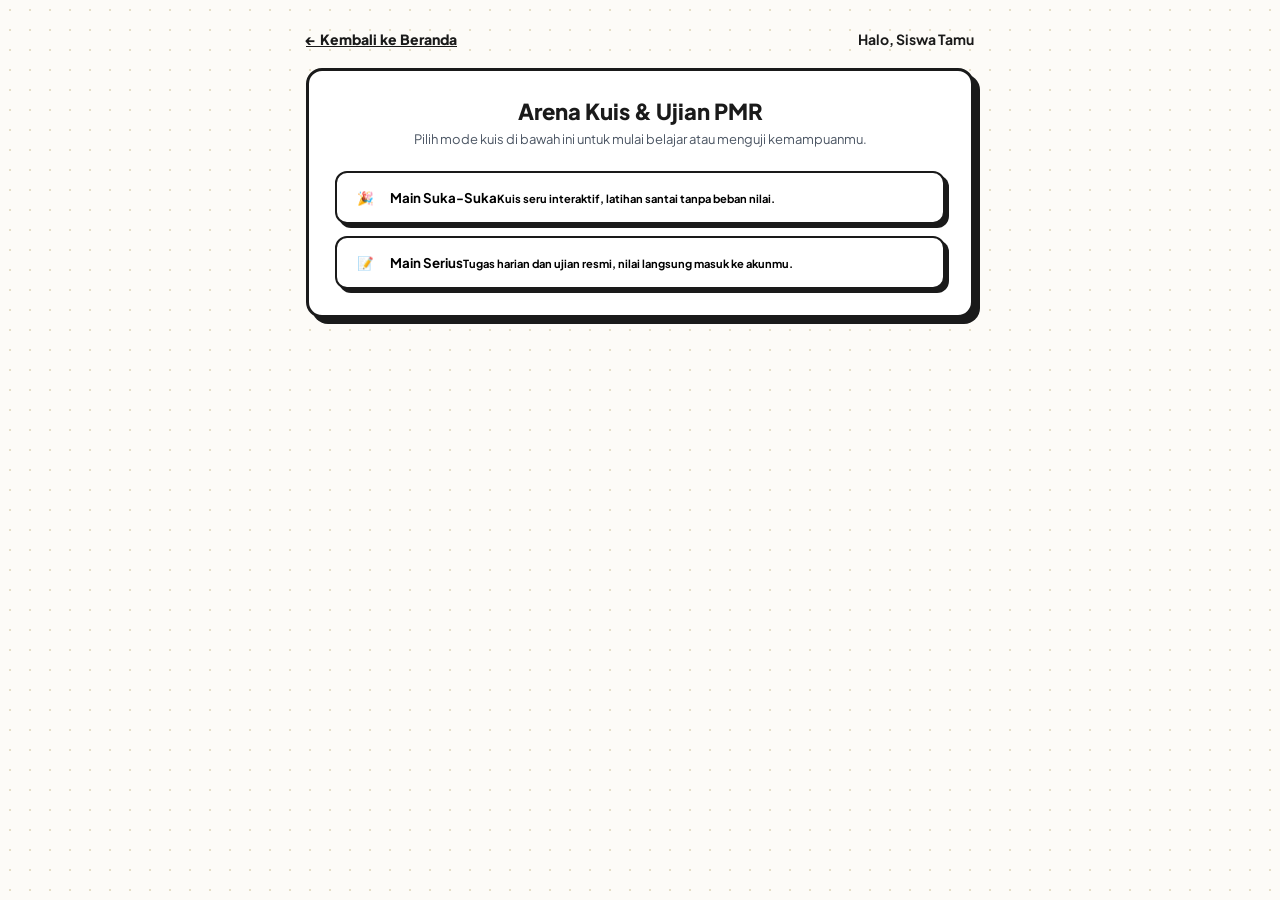
<file: kuis/index.html>
<!DOCTYPE html>
<html lang="id">
<head>
  <meta charset="UTF-8">
  <meta name="viewport" content="width=device-width, initial-scale=1.0">
  <title>Arena Kuis - SIAMO PMR</title>
  <link href="https://fonts.googleapis.com/css2?family=Plus+Jakarta+Sans:wght@400;500;600;700&display=swap" rel="stylesheet">
  <link rel="stylesheet" href="../css/public.css">
  <link rel="stylesheet" href="css/quiz.css">
</head>
<body>
  <div class="simple-quiz-container">
    <div class="quiz-top-nav">
      <a href="../index.html">← Kembali ke Beranda</a>
      <span id="quizUserGreeting">Halo, Anggota</span>
    </div>

    <div class="quiz-content-box">
      <!-- 1. MENU UTAMA -->
      <div id="quizMainHub" class="quiz-section-block">
        <div class="quiz-title-area">
          <h2>Arena Kuis & Ujian PMR</h2>
          <p>Pilih mode kuis di bawah ini untuk mulai belajar atau menguji kemampuanmu.</p>
        </div>
        <div class="quiz-btn-stack">
          <button type="button" class="btn-quiz-choice suka" onclick="QuizClient.selectMode('sukasuka')">
            <span class="icon">🎉</span>
            <div class="text"><strong>Main Suka-Suka</strong><small>Kuis seru interaktif, latihan santai tanpa beban nilai.</small></div>
          </button>
          <button type="button" class="btn-quiz-choice serius" onclick="QuizClient.selectMode('serius')">
            <span class="icon">📝</span>
            <div class="text"><strong>Main Serius</strong><small>Tugas harian dan ujian resmi, nilai langsung masuk ke akunmu.</small></div>
          </button>
        </div>
      </div>

      <!-- 2. SUB-MENU MAIN SERIUS -->
      <div id="quizSeriusSubMenu" class="quiz-section-block hidden">
        <div class="quiz-title-area">
          <h2>Portal Tugas & Ujian</h2>
          <p>Pilih kategori tugas yang ingin dikerjakan.</p>
        </div>
        <div class="simple-tab-row">
          <button id="btnSeriusHarian" class="tab-chip active" onclick="QuizClient.switchSeriusTab('harian')">Tugas Harian</button>
          <button id="btnSeriusUjian" class="tab-chip" onclick="QuizClient.switchSeriusTab('ujian')">Ujian Resmi</button>
        </div>
        <div id="quizSeriusListContainer" class="quiz-list-stack">
          <p class="loading-text">Sedang memuat data...</p>
        </div>
        <div style="margin-top: 25px; text-align: center;">
          <button type="button" class="btn-text-back" onclick="QuizClient.backToHub()">← Kembali ke Menu Utama</button>
        </div>
      </div>

      <!-- 3. AREA SOAL -->
      <div id="quizPlayArea" class="quiz-section-block hidden">
        <div class="quiz-play-header">
          <h3 id="activeQuizTitle">Judul Kuis</h3>
          <span class="timer-badge">Sisa Waktu: <strong id="timeLeft">30</strong> detik</span>
        </div>
        <div id="quizQuestionContainer" class="question-box"></div>
        <div style="margin-top: 20px; text-align: right;">
          <button type="button" id="btnNextQuizQuestion" onclick="QuizClient.nextQuestion()" class="btn-submit-answer hidden">Selanjutnya →</button>
        </div>
      </div>

      <!-- 4. HASIL SELESAI -->
      <div id="quizPodiumArea" class="quiz-section-block hidden text-center">
        <div class="quiz-title-area">
          <h2>Kuis Selesai! 🎉</h2>
          <p>Terima kasih sudah menyelesaikan tantangan ini.</p>
        </div>
        <div class="final-score-card">
          <span>Skor Akhir Kamu</span>
          <h1 id="finalScoreDisplay">0</h1>
        </div>
        <div style="margin-top: 30px;">
          <button type="button" class="btn-quiz-choice suka" onclick="QuizClient.backToHub()" style="justify-content: center;">Kembali ke Menu Utama</button>
        </div>
      </div>
    </div>
  </div>

  <script src="../js/config.js"></script>
  <script src="../js/auth-session.js"></script>
  <script src="js/quiz-client.js"></script>
</body>
</html>
</file>
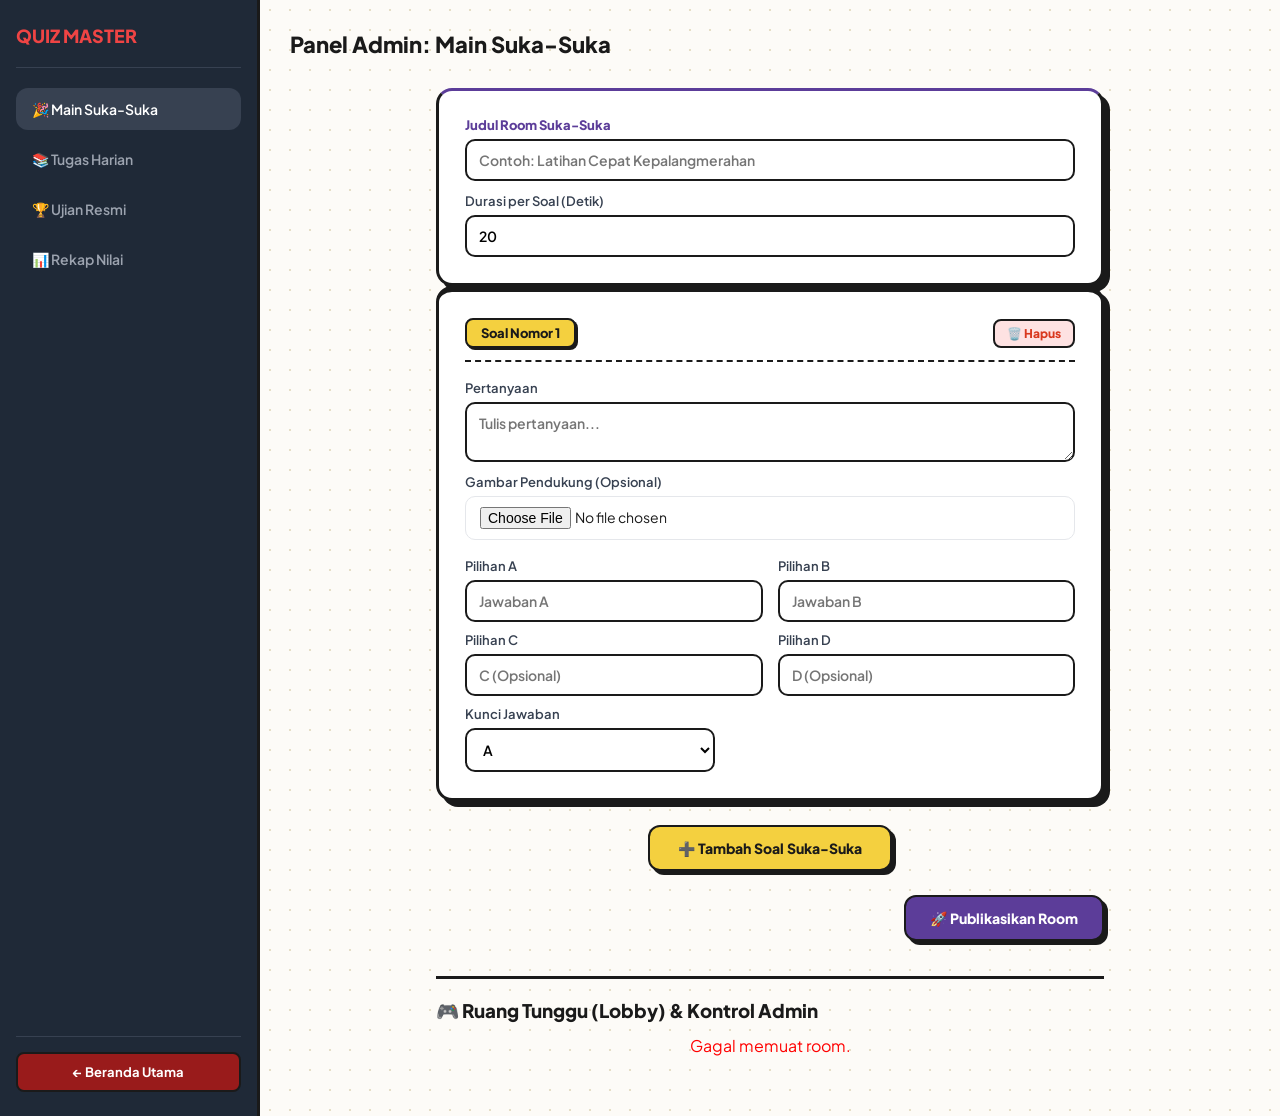
<file: kuis/admin-quiz.html>
<!DOCTYPE html>
<html lang="id">
<head>
  <meta charset="UTF-8">
  <meta name="viewport" content="width=device-width, initial-scale=1.0">
  <title>Admin Kuis & Ujian - SIAMO PMR</title>
  <link href="https://fonts.googleapis.com/css2?family=Plus+Jakarta+Sans:wght@400;500;600;700;800&display=swap" rel="stylesheet">
  <link rel="stylesheet" href="../css/admin.css">
  <link rel="stylesheet" href="css/quiz.css">
</head>
<body class="rh-body">
  <div class="admin-wrapper">
    <aside class="sidebar rh-sidebar">
      <div class="sidebar-brand"><span>QUIZ MASTER</span></div>
      <ul class="sidebar-menu">
        <li class="menu-item active" data-target="panelSukaSuka"><span>🎉 Main Suka-Suka</span></li>
        <li class="menu-item" data-target="panelHarian"><span>📚 Tugas Harian</span></li>
        <li class="menu-item" data-target="panelUjian"><span>🏆 Ujian Resmi</span></li>
        <li class="menu-item" data-target="panelRekap"><span>📊 Rekap Nilai</span></li>
      </ul>
      <div class="sidebar-footer">
        <a href="../index.html" class="btn-logout-admin rh-btn-back">← Beranda Utama</a>
      </div>
    </aside>

    <main class="admin-main">
      <header class="admin-header"><h2 id="pageHeaderTitle">Panel Admin: Main Suka-Suka</h2></header>

      <!-- PANEL 1: MAIN SUKA-SUKA -->
      <section id="panelSukaSuka" class="admin-panel">
        <div class="forms-builder-container">
          <div class="forms-header-card" style="border-top-color: #5c3d99;">
            <div class="input-group" style="margin-bottom: 12px;">
              <label style="font-weight: 800; color: #5c3d99;">Judul Room Suka-Suka</label>
              <input type="text" id="titleSuka" placeholder="Contoh: Latihan Cepat Kepalangmerahan">
            </div>
            <div class="input-group">
              <label>Durasi per Soal (Detik)</label>
              <input type="number" id="durationSuka" value="20">
            </div>
          </div>

          <div id="containerSuka" class="cards-stack"></div>

          <div class="center-action">
            <button type="button" onclick="QuizNavMaster.addCard('suka')" class="btn-add-form-question">➕ Tambah Soal Suka-Suka</button>
          </div>

          <div class="right-action">
            <button type="button" onclick="QuizNavMaster.publish('sukasuka')" class="btn-publish-quiz" style="background: #5c3d99;">🚀 Publikasikan Room</button>
          </div>

          <div style="margin-top: 35px; border-top: 3px solid #1a1a1a; padding-top: 20px;">
            <h3 style="margin-bottom: 12px; font-weight:800;">🎮 Ruang Tunggu (Lobby) & Kontrol Admin</h3>
            <div id="adminSukaRoomsList"><p class="text-center">Memuat room aktif...</p></div>
          </div>
        </div>
      </section>

      <!-- PANEL 2: TUGAS HARIAN -->
      <section id="panelHarian" class="admin-panel hidden">
        <div class="forms-builder-container">
          <div class="forms-header-card" style="border-top-color: #f4d03f;">
            <div class="input-group" style="margin-bottom: 12px;">
              <label style="font-weight: 800; color: #1a1a1a;">Judul Tugas Harian (Format Lembar & Anti-Keluar Room)</label>
              <input type="text" id="titleHarian" placeholder="Contoh: Tugas Harian 1 - Sejarah PMR">
            </div>
            <div class="input-grid-2">
              <div class="input-group">
                <label>Durasi Pengerjaan (Menit)</label>
                <input type="number" id="durationHarian" value="30">
              </div>
              <div class="input-group" style="display:flex; flex-direction:column; justify-content:flex-end;">
                <label style="cursor:pointer; display:flex; align-items:center; gap:8px; font-weight:800; padding-bottom:8px;">
                  <input type="checkbox" id="checkUseTimerHarian" checked onchange="QuizNavMaster.toggleDuration('Harian', this.checked)" style="width:18px; height:18px;">
                  Gunakan Batas Waktu (Centang untuk pakai durasi)
                </label>
              </div>
            </div>
          </div>

          <div id="containerHarian" class="cards-stack"></div>

          <div class="center-action">
            <button type="button" onclick="QuizNavMaster.addCard('harian')" class="btn-add-form-question">➕ Tambah Soal Tugas Harian</button>
          </div>

          <div class="right-action">
            <button type="button" onclick="QuizNavMaster.publish('harian')" class="btn-publish-quiz" style="background: #f4d03f; color: #1a1a1a;">💾 Simpan Tugas Harian</button>
          </div>
        </div>
      </section>

      <!-- PANEL 3: UJIAN RESMI -->
      <section id="panelUjian" class="admin-panel hidden">
        <div class="forms-builder-container">
          <div class="forms-header-card" style="border-top-color: #d9381e;">
            <div class="input-group" style="margin-bottom: 12px;">
              <label style="font-weight: 800; color: #d9381e;">Judul Ujian Resmi (Format Lembar & Anti-Keluar Room)</label>
              <input type="text" id="titleUjian" placeholder="Contoh: Ujian Akhir Pertolongan Pertama">
            </div>
            <div class="input-grid-2">
              <div class="input-group">
                <label>Durasi Pengerjaan (Menit)</label>
                <input type="number" id="durationUjian" value="60">
              </div>
              <div class="input-group" style="display:flex; flex-direction:column; justify-content:flex-end;">
                <label style="cursor:pointer; display:flex; align-items:center; gap:8px; font-weight:800; padding-bottom:8px;">
                  <input type="checkbox" id="checkUseTimerUjian" checked onchange="QuizNavMaster.toggleDuration('Ujian', this.checked)" style="width:18px; height:18px;">
                  Gunakan Batas Waktu (Centang untuk pakai durasi)
                </label>
              </div>
            </div>
          </div>

          <div id="containerUjian" class="cards-stack"></div>

          <div class="center-action">
            <button type="button" onclick="QuizNavMaster.addCard('ujian')" class="btn-add-form-question">➕ Tambah Soal Ujian Resmi</button>
          </div>

          <div class="right-action">
            <button type="button" onclick="QuizNavMaster.publish('ujian')" class="btn-publish-quiz" style="background: #d9381e;">🚀 Publikasikan Ujian Resmi</button>
          </div>
        </div>
      </section>

      <!-- PANEL 4: REKAP NILAI -->
      <section id="panelRekap" class="admin-panel hidden">
        <div class="forms-builder-container">
          <div class="forms-header-card">
            <h3 style="margin-bottom: 6px;">📊 Rekap Nilai & Kelola Kuis</h3>
            <p style="font-size: 13px; color: #4b5563; margin-bottom: 20px;">Lihat detail jawaban siswa atau hapus room/kuis yang sudah selesai.</p>
            <div id="containerQuizRecap"><p class="text-center">Memuat daftar...</p></div>
          </div>
        </div>
      </section>
    </main>
  </div>

  <!-- MODAL REKAP PESERTA -->
  <div id="quizSubmissionsModal" class="rh-modal-overlay hidden">
    <div class="rh-modal-card" style="max-width: 600px;">
      <div class="popup-header">
        <h3 id="subModalTitle">Rekap Nilai Siswa</h3>
        <button type="button" class="popup-close-x" onclick="QuizNavMaster.closeModal('quizSubmissionsModal')">&times;</button>
      </div>
      <div class="popup-body" id="subModalBody" style="max-height: 350px; overflow-y: auto; margin: 16px 0;">
        <p>Memuat rekap...</p>
      </div>
      <button type="button" class="btn-publish-quiz" onclick="QuizNavMaster.closeModal('quizSubmissionsModal')" style="width:100%; background:#1a1a1a;">Tutup</button>
    </div>
  </div>

  <!-- MODAL NOTIFIKASI -->
  <div id="customAdminModal" class="rh-modal-overlay hidden">
    <div class="rh-modal-card" style="max-width: 380px; text-align: center;">
      <h3 id="modalTitle" style="margin-bottom: 8px; font-size: 18px; font-weight: 800;">Informasi</h3>
      <p id="modalMessage" style="font-size: 14px; color: #374151; margin-bottom: 20px;"></p>
      <button type="button" id="modalBtnOk" class="btn-publish-quiz" style="padding: 10px 24px; width: 100%;">OK</button>
    </div>
  </div>

  <script src="../js/config.js"></script>
  <script src="js/quiz-admin.js"></script>
</body>
</html>
</file>
<file: css/public.css>
:root {
  --primary: #dc2626;
  --primary-hover: #b91c1c;
  --bg-gradient: linear-gradient(135deg, #fef2f2 0%, #fee2e2 100%);
  --card-bg: rgba(255, 255, 255, 0.98);
  --text-main: #1f2937;
  --text-muted: #6b7280;
  --border: #e5e7eb;
}

* {
  box-sizing: border-box;
  margin: 0;
  padding: 0;
  font-family: 'Plus Jakarta Sans', sans-serif;
}

html, body {
  width: 100%;
  max-width: 100vw;
  overflow-x: hidden;
}

body {
  background: var(--bg-gradient);
  color: var(--text-main);
  min-height: 100vh;
  position: relative;
}

.background-blob {
  position: fixed;
  width: 420px;
  height: 420px;
  background: rgba(220, 38, 38, 0.08);
  filter: blur(85px);
  border-radius: 50%;
  top: -120px;
  right: -120px;
  z-index: 0;
  pointer-events: none;
}

/* KONTAINER UTAMA BENAR-BENAR DI TENGAH */
.app-container {
  width: 100%;
  max-width: 900px;
  margin-left: auto;
  margin-right: auto;
  padding: 14px 16px 24px 16px;
  position: relative;
  z-index: 1;
  display: flex;
  flex-direction: column;
  min-height: 100vh;
}

.main-content {
  width: 100%;
  flex: 1;
}

.page-section {
  width: 100%;
}

/* ==========================================
   NAVBAR + HAMBURGER MENU (HP & DESKTOP)
   ========================================== */
.navbar {
  width: 100%;
  background: white;
  padding: 10px 16px;
  border-radius: 16px;
  display: flex;
  flex-direction: column;
  gap: 10px;
  margin-bottom: 18px;
  box-shadow: 0 4px 18px rgba(0, 0, 0, 0.05);
  border: 1px solid var(--border);
  position: sticky;
  top: 10px;
  z-index: 100;
}

.nav-top-bar {
  width: 100%;
  display: flex;
  justify-content: space-between;
  align-items: center;
  gap: 10px;
}

.nav-brand {
  display: flex;
  align-items: center;
  gap: 8px;
  font-weight: 800;
  color: var(--primary);
  font-size: 15px;
  white-space: nowrap;
}

.nav-icon-svg {
  width: 22px;
  height: 22px;
  stroke: var(--primary);
  flex-shrink: 0;
}

.nav-right-group {
  display: flex;
  align-items: center;
  gap: 8px;
}

.nav-profile-menu {
  display: flex;
  align-items: center;
  gap: 8px;
}

.notification-badge-wrapper {
  position: relative;
  cursor: pointer;
  font-size: 16px;
  padding: 4px;
}

.notif-dot {
  position: absolute;
  top: 0;
  right: 0;
  background: var(--primary);
  color: white;
  font-size: 9px;
  font-weight: 800;
  padding: 1px 4px;
  border-radius: 10px;
}

.nav-avatar-btn {
  padding: 0 !important;
  border-radius: 50%;
  background: none;
  border: none;
  cursor: pointer;
}

#navUserAvatar {
  width: 34px;
  height: 34px;
  border-radius: 50%;
  object-fit: cover;
  border: 2px solid var(--primary);
  display: block;
}

.btn-logout-nav {
  background: #fee2e2;
  border: none;
  padding: 8px;
  border-radius: 10px;
  cursor: pointer;
  color: var(--primary);
  display: flex;
  align-items: center;
  justify-content: center;
}

.btn-logout-nav:hover {
  background: #fecaca;
}

/* TOMBOL HAMBURGER (Tampil di HP, sembunyi di layar >= 768px) */
.hamburger-btn {
  display: flex;
  flex-direction: column;
  justify-content: center;
  align-items: center;
  gap: 4px;
  width: 38px;
  height: 38px;
  background: #f9fafb;
  border: 1.5px solid var(--border);
  border-radius: 10px;
  cursor: pointer;
  padding: 0;
}

.hamburger-btn span {
  display: block;
  width: 18px;
  height: 2.2px;
  background: var(--text-main);
  border-radius: 2px;
  transition: transform 0.2s ease, opacity 0.2s ease;
}

.hamburger-btn.open span:nth-child(1) {
  transform: translateY(6.2px) rotate(45deg);
}
.hamburger-btn.open span:nth-child(2) {
  opacity: 0;
}
.hamburger-btn.open span:nth-child(3) {
  transform: translateY(-6.2px) rotate(-45deg);
}

/* MENU NAVIGASI (Di HP tertutup sampai hamburger diklik) */
.nav-menu {
  display: none;
  flex-direction: column;
  gap: 4px;
  width: 100%;
  background: #f8fafc;
  padding: 8px;
  border-radius: 12px;
  border: 1px solid var(--border);
}

.nav-menu.open {
  display: flex;
}

.nav-link {
  width: 100%;
  background: transparent;
  border: none;
  padding: 10px 12px;
  cursor: pointer;
  border-radius: 10px;
  transition: all 0.2s ease;
  display: flex;
  align-items: center;
  justify-content: flex-start;
  gap: 10px;
  color: var(--text-muted);
  font-size: 13px;
  font-weight: 600;
  text-align: left;
}

.nav-link svg {
  width: 18px;
  height: 18px;
  stroke: currentColor;
  flex-shrink: 0;
}

.nav-link:hover,
.nav-link.active {
  background: white;
  color: var(--primary);
  box-shadow: 0 2px 8px rgba(0, 0, 0, 0.05);
}

/* ==========================================
   CARD CONTAINER & AUTH MODAL
   ========================================== */
.card {
  width: 100%;
  background: var(--card-bg);
  border: 1px solid var(--border);
  border-radius: 20px;
  padding: 20px;
  box-shadow: 0 10px 25px rgba(0, 0, 0, 0.05);
  animation: fadeIn 0.3s ease-out;
  margin-bottom: 16px;
}

@keyframes fadeIn {
  from { opacity: 0; transform: translateY(8px); }
  to { opacity: 1; transform: translateY(0); }
}

.brand-header {
  text-align: center;
  margin-bottom: 20px;
}

.logo-icon-box {
  width: 54px;
  height: 54px;
  background: #fef2f2;
  display: flex;
  align-items: center;
  justify-content: center;
  border-radius: 16px;
  margin: 0 auto 10px auto;
}

.auth-icon-svg {
  width: 28px;
  height: 28px;
  stroke: var(--primary);
}

.brand-header h1 {
  font-size: 22px;
  font-weight: 800;
}

.brand-header p {
  font-size: 13px;
  color: var(--text-muted);
  margin-top: 4px;
}

.tab-switcher {
  display: flex;
  background: #f3f4f6;
  padding: 4px;
  border-radius: 12px;
  margin-bottom: 18px;
  gap: 4px;
}

.tab-btn {
  flex: 1;
  padding: 10px 8px;
  border: none;
  background: transparent;
  font-weight: 600;
  font-size: 12px;
  color: var(--text-muted);
  border-radius: 9px;
  cursor: pointer;
  transition: all 0.2s;
  text-align: center;
}

.tab-btn.active {
  background: white;
  color: var(--primary);
  box-shadow: 0 2px 8px rgba(0, 0, 0, 0.05);
}

.form-section {
  display: flex;
  flex-direction: column;
  gap: 14px;
}

.input-row {
  display: grid;
  grid-template-columns: 1fr;
  gap: 14px;
}

.input-group {
  display: flex;
  flex-direction: column;
  gap: 5px;
}

.input-group label {
  font-size: 12px;
  font-weight: 600;
  color: #374151;
}

.input-group input,
.input-group select {
  padding: 10px 14px;
  border: 1.5px solid var(--border);
  border-radius: 10px;
  font-size: 14px;
  outline: none;
  background: white;
  width: 100%;
}

.input-group input:focus,
.input-group select:focus {
  border-color: var(--primary);
  box-shadow: 0 0 0 3px rgba(220, 38, 38, 0.1);
}

.btn-primary {
  background: var(--primary);
  color: white;
  border: none;
  padding: 12px 16px;
  border-radius: 12px;
  font-size: 14px;
  font-weight: 700;
  cursor: pointer;
  width: 100%;
  box-shadow: 0 6px 15px rgba(220, 38, 38, 0.2);
}

.btn-primary:hover {
  background: var(--primary-hover);
}

.btn-secondary {
  background: #f3f4f6;
  color: var(--text-main);
  border: none;
  padding: 10px 16px;
  border-radius: 10px;
  font-weight: 600;
  cursor: pointer;
  margin-top: 12px;
  width: 100%;
}

/* ==========================================
   BERANDA & STATISTIK
   ========================================== */
.hero-card {
  width: 100%;
  background: linear-gradient(135deg, #dc2626 0%, #991b1b 100%);
  color: white;
  padding: 24px;
  border-radius: 20px;
  margin-bottom: 16px;
  box-shadow: 0 8px 20px rgba(220, 38, 38, 0.15);
}

.hero-card h2 {
  font-size: 20px;
  font-weight: 800;
  margin-bottom: 8px;
}

.hero-card p {
  font-size: 14px;
  opacity: 0.92;
  line-height: 1.5;
}

.schedule-grid {
  display: grid;
  grid-template-columns: 1fr;
  gap: 12px;
}

.schedule-box {
  background: #f9fafb;
  border: 1px solid var(--border);
  padding: 14px;
  border-radius: 12px;
  display: flex;
  align-items: center;
  gap: 12px;
}

.schedule-icon {
  font-size: 24px;
  flex-shrink: 0;
}

.schedule-box h4 {
  font-size: 13px;
  font-weight: 700;
  color: var(--text-main);
  margin-bottom: 2px;
}

.schedule-box p {
  font-size: 12px;
  color: var(--text-muted);
}

.stats-grid {
  display: grid;
  grid-template-columns: 1fr 1fr;
  gap: 12px;
  margin-bottom: 16px;
}

.stat-box {
  background: white;
  padding: 16px 12px;
  border-radius: 16px;
  border: 1px solid var(--border);
  text-align: center;
}

.stat-box h3 {
  font-size: 11px;
  color: var(--text-muted);
  text-transform: uppercase;
  font-weight: 700;
}

.stat-box p {
  font-size: 22px;
  font-weight: 800;
  color: var(--primary);
  margin: 6px 0 2px 0;
}

.stat-box span {
  font-size: 11px;
  color: var(--text-muted);
}

.info-card h3 {
  font-size: 16px;
  font-weight: 700;
  margin-bottom: 10px;
}

.contact-grid {
  display: grid;
  grid-template-columns: 1fr;
  gap: 12px;
  margin-top: 12px;
}

.contact-card {
  background: #f9fafb;
  border: 1px solid var(--border);
  padding: 14px;
  border-radius: 14px;
  display: flex;
  align-items: center;
  gap: 12px;
}

.contact-info {
  flex: 1;
  min-width: 0;
}

.contact-info h4 {
  font-size: 13px;
  font-weight: 700;
  color: var(--text-main);
}

.contact-info p {
  font-size: 11px;
  color: var(--text-muted);
  margin-bottom: 6px;
}

.btn-wa {
  display: inline-block;
  background: #16a34a;
  color: white;
  font-size: 11px;
  font-weight: 700;
  padding: 5px 10px;
  border-radius: 6px;
  text-decoration: none;
}

/* ==========================================
   PROFIL & KARTU ID
   ========================================== */
.profile-header-box {
  display: flex;
  flex-direction: column;
  align-items: center;
  text-align: center;
  gap: 12px;
  margin-bottom: 20px;
  padding-bottom: 16px;
  border-bottom: 1px solid var(--border);
}

.avatar-container {
  position: relative;
  width: 84px;
  height: 84px;
}

.profile-avatar {
  width: 84px;
  height: 84px;
  border-radius: 50%;
  object-fit: cover;
  border: 3px solid var(--primary);
  background: #f3f4f6;
}

.badge-edit-photo {
  position: absolute;
  bottom: 0;
  right: 0;
  background: white;
  border: 1px solid var(--border);
  width: 26px;
  height: 26px;
  border-radius: 50%;
  display: flex;
  align-items: center;
  justify-content: center;
  cursor: pointer;
  font-size: 11px;
}

.badge-code {
  display: inline-block;
  background: #f3f4f6;
  color: #374151;
  font-size: 11px;
  font-weight: 700;
  padding: 3px 8px;
  border-radius: 6px;
  margin-top: 4px;
  border: 1px solid var(--border);
}

.badge-active {
  display: inline-block;
  background: #dcfce7;
  color: #15803d;
  font-size: 11px;
  font-weight: 700;
  padding: 3px 10px;
  border-radius: 20px;
  margin-top: 4px;
}

.level-points-box {
  display: grid;
  grid-template-columns: 1fr 1fr;
  gap: 12px;
  margin-bottom: 20px;
}

.lp-card {
  background: #fef2f2;
  border: 1px solid #fecaca;
  padding: 14px;
  border-radius: 14px;
  text-align: center;
  color: var(--primary);
}

.lp-card span {
  font-size: 18px;
  font-weight: 800;
  display: block;
}

.lp-card p {
  font-size: 11px;
  font-weight: 600;
  color: #4b5563;
  margin-top: 2px;
}

.id-card-section {
  margin-bottom: 20px;
  background: #f8fafc;
  padding: 16px;
  border-radius: 16px;
  border: 1px solid var(--border);
  text-align: center;
}

.id-card-section h4 {
  font-size: 14px;
  font-weight: 700;
  margin-bottom: 12px;
}

.pmr-id-card {
  width: 100%;
  max-width: 420px;
  margin: 0 auto;
  background: linear-gradient(135deg, #ffffff 0%, #f9fafb 100%);
  color: #1f2937;
  border-radius: 14px;
  padding: 16px;
  box-shadow: 0 8px 20px rgba(0, 0, 0, 0.06);
  border: 2px solid #fee2e2;
  position: relative;
  overflow: hidden;
  text-align: left;
}

.pmr-id-card::before {
  content: '';
  position: absolute;
  top: 0; left: 0; right: 0;
  height: 6px;
  background: linear-gradient(90deg, #dc2626 0%, #991b1b 100%);
}

.id-card-header {
  display: flex;
  justify-content: space-between;
  align-items: center;
  border-bottom: 2px solid #f3f4f6;
  padding-bottom: 8px;
  margin-bottom: 12px;
}

.id-card-brand span {
  font-size: 12px;
  font-weight: 800;
  color: var(--primary);
}

.id-card-unit {
  font-size: 9px;
  font-weight: 700;
  background: #fef2f2;
  color: var(--primary);
  padding: 3px 6px;
  border-radius: 6px;
  border: 1px solid #fecaca;
}

.id-card-body {
  display: flex;
  gap: 12px;
  align-items: center;
}

#cardAvatar {
  width: 70px;
  height: 88px;
  border-radius: 8px;
  object-fit: cover;
  border: 2px solid var(--border);
  background: #e5e7eb;
  flex-shrink: 0;
}

.id-card-details {
  flex: 1;
  min-width: 0;
  display: flex;
  flex-direction: column;
  gap: 3px;
}

.id-card-details h3 {
  font-size: 14px;
  font-weight: 800;
  color: #111827;
  margin-bottom: 2px;
}

.id-card-details p {
  font-size: 11px;
  color: #4b5563;
  display: flex;
  justify-content: space-between;
  gap: 6px;
}

.attendance-summary {
  margin-bottom: 20px;
}

.attendance-summary h4 {
  font-size: 14px;
  font-weight: 700;
  margin-bottom: 10px;
}

.attendance-grid {
  display: grid;
  grid-template-columns: repeat(3, 1fr);
  gap: 8px;
}

.att-box {
  padding: 10px 4px;
  border-radius: 12px;
  text-align: center;
  border: 1px solid var(--border);
}

.att-box.green { background: #f0fdf4; border-color: #bbf7d0; color: #16a34a; }
.att-box.yellow { background: #fefce8; border-color: #fef08a; color: #ca8a04; }
.att-box.red { background: #fef2f2; border-color: #fecaca; color: #dc2626; }
.att-box span { font-size: 18px; font-weight: 800; display: block; }
.att-box p { font-size: 10px; font-weight: 600; margin-top: 2px; }

.profile-box {
  display: flex;
  flex-direction: column;
  gap: 8px;
  background: #f9fafb;
  padding: 14px;
  border-radius: 14px;
  border: 1px solid var(--border);
}

.profile-box p {
  font-size: 13px;
  color: #4b5563;
  word-break: break-word;
}

/* ==========================================
   DOKUMENTASI, LEADERBOARD, & ANGGOTA
   ========================================== */
.filter-pills-row {
  display: flex;
  flex-wrap: wrap;
  gap: 8px;
  margin: 12px 0 16px 0;
}

.docs-grid, .activities-grid, .books-grid {
  display: grid;
  grid-template-columns: 1fr;
  gap: 14px;
}

.doc-card, .activity-card, .book-card {
  background: #f9fafb;
  border: 1px solid var(--border);
  border-radius: 14px;
  overflow: hidden;
  display: flex;
  flex-direction: column;
}

.activity-card, .book-card {
  padding: 14px;
  gap: 6px;
}

.doc-img {
  width: 100%;
  height: 150px;
  object-fit: cover;
  background: #e5e7eb;
}

.doc-body {
  padding: 14px;
  display: flex;
  flex-direction: column;
  gap: 4px;
}

.doc-date {
  font-size: 10px;
  font-weight: 700;
  color: var(--primary);
}

.doc-body h4 {
  font-size: 14px;
  font-weight: 700;
}

.doc-body p {
  font-size: 12px;
  color: var(--text-muted);
}

.rank-item {
  display: flex;
  align-items: center;
  justify-content: space-between;
  background: #f9fafb;
  border: 1px solid var(--border);
  padding: 10px 12px;
  border-radius: 12px;
  margin-bottom: 8px;
  gap: 8px;
}

.rank-left {
  display: flex;
  align-items: center;
  gap: 10px;
  min-width: 0;
  flex: 1;
}

.rank-badge {
  width: 28px;
  height: 28px;
  background: #e5e7eb;
  border-radius: 50%;
  display: flex;
  align-items: center;
  justify-content: center;
  font-weight: 800;
  font-size: 12px;
  color: #374151;
  flex-shrink: 0;
}

.rank-item:nth-child(1) .rank-badge { background: #fef08a; color: #854d0e; }
.rank-item:nth-child(2) .rank-badge { background: #e2e8f0; color: #334155; }
.rank-item:nth-child(3) .rank-badge { background: #ffedd5; color: #9a3412; }

.rank-user-info {
  min-width: 0;
  flex: 1;
}

.rank-user-info h4 {
  font-size: 13px;
  font-weight: 700;
  white-space: nowrap;
  overflow: hidden;
  text-overflow: ellipsis;
}

.rank-user-info p {
  font-size: 11px;
  color: var(--text-muted);
  white-space: nowrap;
  overflow: hidden;
  text-overflow: ellipsis;
}

.rank-score {
  font-size: 14px;
  font-weight: 800;
  color: var(--primary);
  flex-shrink: 0;
}

.members-grid {
  display: grid;
  grid-template-columns: repeat(2, 1fr);
  gap: 12px;
}

.member-card {
  background: #f9fafb;
  border: 1px solid var(--border);
  border-radius: 14px;
  padding: 14px 10px;
  text-align: center;
  display: flex;
  flex-direction: column;
  align-items: center;
  gap: 6px;
}

.member-avatar {
  width: 56px;
  height: 56px;
  border-radius: 50%;
  object-fit: cover;
  border: 2px solid var(--primary);
  background: #e5e7eb;
}

.member-card h4 {
  font-size: 13px;
  font-weight: 700;
  width: 100%;
  word-break: break-word;
}

.member-card p {
  font-size: 11px;
  color: var(--text-muted);
  width: 100%;
}

.zoom-modal {
  position: fixed;
  inset: 0;
  background: rgba(0, 0, 0, 0.85);
  display: flex;
  align-items: center;
  justify-content: center;
  z-index: 2000;
  padding: 16px;
}

.zoom-modal img {
  max-width: 100%;
  max-height: 85vh;
  border-radius: 12px;
}

.zoom-close {
  position: absolute;
  top: 16px;
  right: 20px;
  color: white;
  font-size: 32px;
  cursor: pointer;
}

.app-footer {
  width: 100%;
  text-align: center;
  padding: 16px 0;
  margin-top: 20px;
  font-size: 11px;
  color: var(--text-muted);
  border-top: 1px solid var(--border);
}

.hidden { display: none !important; }
.text-center { text-align: center !important; }

/* ==========================================
   DESKTOP / TABLET (>= 768px)
   ========================================== */
@media (min-width: 768px) {
  .app-container {
    padding: 20px 24px 32px 24px;
  }

  /* Di desktop sembunyikan hamburger, tampilkan menu bar horizontal */
  .hamburger-btn {
    display: none;
  }

  .navbar {
    flex-direction: row;
    justify-content: space-between;
    align-items: center;
    padding: 12px 20px;
  }

  .nav-top-bar {
    width: auto;
    flex: 1;
  }

  .nav-menu {
    display: flex !important;
    flex-direction: row;
    width: auto;
    background: #f8fafc;
    padding: 4px;
    gap: 4px;
  }

  .nav-link {
    width: auto;
    padding: 8px 10px;
    justify-content: center;
  }

  .nav-label {
    display: none;
  }

  .card {
    padding: 28px;
  }

  .input-row,
  .stats-grid,
  .level-points-box {
    grid-template-columns: 1fr 1fr;
  }

  .schedule-grid,
  .contact-grid {
    grid-template-columns: 1fr 1fr;
  }

  .docs-grid,
  .activities-grid,
  .books-grid {
    grid-template-columns: repeat(auto-fill, minmax(250px, 1fr));
  }

  .members-grid {
    grid-template-columns: repeat(auto-fill, minmax(190px, 1fr));
  }

  .profile-header-box {
    flex-direction: row;
    text-align: left;
  }
}
</file>
<file: kuis/css/quiz.css>
/* ==========================================================
   RUBBER HOSE / VINTAGE CARTOON STYLE (1930s Retro Aesthetic)
   ========================================================== */
:root {
  --rh-bg: #fdfbf7;
  --rh-ink: #1a1a1a;
  --rh-red: #d9381e;
  --rh-purple: #5c3d99;
  --rh-yellow: #f4d03f;
}

body, .rh-body {
  background-color: var(--rh-bg);
  background-image: radial-gradient(#e6dec5 1px, transparent 1px);
  background-size: 20px 20px;
  font-family: 'Plus Jakarta Sans', sans-serif;
  color: var(--rh-ink);
  margin: 0;
  padding: 0;
}

.rh-sidebar {
  border-right: 3px solid var(--rh-ink) !important;
}

.rh-btn-back {
  display: block;
  text-align: center;
  text-decoration: none;
  padding: 10px;
  border: 2px solid var(--rh-ink);
  border-radius: 8px;
  font-weight: 700;
}

/* CONTAINER UTAMA */
.simple-quiz-container, .forms-builder-container {
  max-width: 700px;
  margin: 30px auto;
  padding: 0 16px;
}

.cards-stack {
  display: flex;
  flex-direction: column;
  gap: 20px;
  margin-bottom: 24px;
}

.center-action {
  text-align: center;
  margin-bottom: 24px;
}

.right-action {
  text-align: right;
}

/* KARTU BINGKAI TEBAL ALA KARTUN */
.quiz-content-box, .forms-header-card, .form-question-card, .quiz-item-card {
  background: #ffffff;
  border: 3px solid var(--rh-ink);
  border-radius: 16px;
  box-shadow: 6px 6px 0px var(--rh-ink);
  padding: 26px;
}

.form-question-card {
  border-top: 6px solid var(--rh-ink);
}

.quiz-item-card {
  padding: 16px 20px;
  box-shadow: 4px 4px 0px var(--rh-ink);
  display: flex;
  justify-content: space-between;
  align-items: center;
}

.card-question-top {
  display: flex;
  justify-content: space-between;
  align-items: center;
  margin-bottom: 18px;
  border-bottom: 2px dashed var(--rh-ink);
  padding-bottom: 12px;
}

.question-number-badge {
  font-size: 13px;
  font-weight: 800;
  color: var(--rh-ink);
  background: var(--rh-yellow);
  border: 2px solid var(--rh-ink);
  padding: 5px 14px;
  border-radius: 8px;
  box-shadow: 2px 2px 0px var(--rh-ink);
}

/* INPUT & SELECT */
.forms-builder-container input[type="text"],
.forms-builder-container input[type="number"],
.forms-builder-container select,
.forms-builder-container textarea {
  width: 100%;
  box-sizing: border-box;
  border: 2.5px solid var(--rh-ink) !important;
  border-radius: 10px !important;
  padding: 10px 12px !important;
  background: #ffffff !important;
  font-weight: 600;
  font-family: inherit;
}

.forms-builder-container input:focus,
.forms-builder-container select:focus,
.forms-builder-container textarea:focus {
  outline: none;
  border-color: var(--rh-red) !important;
  box-shadow: 3px 3px 0px var(--rh-ink) !important;
}

/* TOMBOL */
.btn-quiz-choice, .opt-row-btn, .tab-chip {
  background: #ffffff;
  border: 2.5px solid var(--rh-ink);
  border-radius: 12px;
  box-shadow: 4px 4px 0px var(--rh-ink);
  font-weight: 700;
  cursor: pointer;
  transition: transform 0.1s ease, box-shadow 0.1s ease;
}

.btn-quiz-choice {
  display: flex;
  align-items: center;
  gap: 16px;
  padding: 16px 20px;
  text-align: left;
  width: 100%;
}

.btn-quiz-choice:hover, .opt-row-btn:hover {
  transform: translate(-2px, -2px);
  box-shadow: 6px 6px 0px var(--rh-ink);
  background: var(--rh-yellow);
}

.btn-quiz-choice.selected, .opt-row-btn.selected, .tab-chip.active {
  background: var(--rh-red) !important;
  color: #ffffff !important;
}

.btn-add-form-question {
  background: var(--rh-yellow);
  color: var(--rh-ink);
  border: 2.5px solid var(--rh-ink);
  padding: 12px 28px;
  border-radius: 12px;
  font-size: 14px;
  font-weight: 800;
  box-shadow: 4px 4px 0px var(--rh-ink);
  cursor: pointer;
}

.btn-publish-quiz, .btn-small-primary, .btn-submit-answer {
  background: var(--rh-red);
  color: #ffffff;
  border: 2.5px solid var(--rh-ink);
  padding: 12px 24px;
  border-radius: 12px;
  font-size: 14px;
  font-weight: 800;
  box-shadow: 4px 4px 0px var(--rh-ink);
  cursor: pointer;
}

.btn-small-primary {
  padding: 8px 14px;
  font-size: 12px;
  box-shadow: 3px 3px 0px var(--rh-ink);
}

.btn-delete-question {
  background: #fee2e2;
  color: var(--rh-red);
  border: 2px solid var(--rh-ink);
  padding: 5px 12px;
  border-radius: 8px;
  font-size: 12px;
  font-weight: 800;
  cursor: pointer;
}

.btn-add-form-question:active, .btn-publish-quiz:active, .btn-small-primary:active {
  transform: translate(2px, 2px);
  box-shadow: 1px 1px 0px var(--rh-ink);
}

/* MODAL POPUP (AMAN DARI KLIK NYANGKUT) */
.rh-modal-overlay {
  position: fixed;
  top: 0;
  left: 0;
  width: 100%;
  height: 100%;
  background: rgba(26, 26, 26, 0.6);
  display: flex;
  align-items: center;
  justify-content: center;
  z-index: 9999;
  padding: 16px;
}

.rh-modal-card {
  background: #ffffff;
  border: 3px solid var(--rh-ink);
  border-radius: 16px;
  box-shadow: 8px 8px 0px var(--rh-ink);
  padding: 24px;
  width: 100%;
}

.popup-header {
  display: flex;
  justify-content: space-between;
  align-items: center;
  border-bottom: 2px solid var(--rh-ink);
  padding-bottom: 10px;
}

.popup-close-x {
  background: none;
  border: none;
  font-size: 24px;
  font-weight: 800;
  cursor: pointer;
}

/* ELEMEN HALAMAN SISWA */
.quiz-top-nav {
  display: flex;
  justify-content: space-between;
  align-items: center;
  margin-bottom: 20px;
  font-weight: 700;
  font-size: 14px;
}

.quiz-top-nav a, .btn-text-back {
  color: var(--rh-ink);
  text-decoration: underline;
  font-weight: 800;
  background: none;
  border: none;
  cursor: pointer;
}

.quiz-section-block {
  text-align: center;
}

.quiz-title-area h2 {
  font-size: 22px;
  font-weight: 800;
  margin-bottom: 6px;
}

.quiz-title-area p {
  font-size: 13px;
  color: #4b5563;
  margin-bottom: 24px;
}

.quiz-btn-stack, .quiz-list-stack, .options-stack {
  display: flex;
  flex-direction: column;
  gap: 12px;
}

.simple-tab-row {
  display: flex;
  justify-content: center;
  gap: 10px;
  margin-bottom: 20px;
}

.tab-chip {
  padding: 8px 18px;
  font-size: 13px;
}

.quiz-play-header {
  display: flex;
  justify-content: space-between;
  align-items: center;
  border-bottom: 2px solid var(--rh-ink);
  padding-bottom: 12px;
  margin-bottom: 20px;
  text-align: left;
}

.timer-badge {
  background: var(--rh-yellow);
  border: 2px solid var(--rh-ink);
  padding: 4px 10px;
  border-radius: 8px;
  font-size: 12px;
  font-weight: 800;
}

.question-box {
  text-align: left;
}

.opt-row-btn {
  padding: 12px 16px;
  font-size: 14px;
  text-align: left;
}

.final-score-card {
  background: var(--rh-yellow);
  border: 3px solid var(--rh-ink);
  border-radius: 14px;
  box-shadow: 5px 5px 0px var(--rh-ink);
  padding: 24px;
  margin-top: 20px;
}

.final-score-card h1 {
  font-size: 44px;
  font-weight: 800;
  margin: 4px 0 0 0;
}

.loading-text, .text-center {
  text-align: center;
  font-size: 13px;
  color: #4b5563;
  padding: 16px;
}

.hidden {
  display: none !important;
}
</file>
<file: css/admin.css>
:root {
  --primary: #dc2626;
  --primary-hover: #b91c1c;
  --bg-sidebar: #1f2937;
  --bg-main: #f3f4f6;
  --text-dark: #111827;
  --text-muted: #6b7280;
  --border: #e5e7eb;
}

* {
  box-sizing: border-box;
  margin: 0;
  padding: 0;
  font-family: 'Plus Jakarta Sans', sans-serif;
}

body {
  background-color: var(--bg-main);
  color: var(--text-dark);
}

.admin-wrapper {
  display: flex;
  min-height: 100vh;
}

/* SIDEBAR */
.sidebar {
  width: 260px;
  background: var(--bg-sidebar);
  color: white;
  display: flex;
  flex-direction: column;
  padding: 24px 16px;
}

.sidebar-brand {
  display: flex;
  align-items: center;
  gap: 10px;
  font-size: 18px;
  font-weight: 800;
  color: #ef4444;
  padding-bottom: 20px;
  border-bottom: 1px solid #374151;
  margin-bottom: 20px;
}

.brand-icon-svg {
  width: 24px;
  height: 24px;
  stroke: #ef4444;
}

.sidebar-menu {
  list-style: none;
  display: flex;
  flex-direction: column;
  gap: 8px;
  flex: 1;
}

.menu-item {
  display: flex;
  align-items: center;
  gap: 12px;
  padding: 12px 16px;
  border-radius: 12px;
  font-size: 14px;
  font-weight: 600;
  color: #9ca3af;
  cursor: pointer;
  transition: all 0.2s;
}

.menu-item svg {
  width: 20px;
  height: 20px;
  stroke: currentColor;
}

.menu-item:hover,
.menu-item.active {
  background: #374151;
  color: white;
}

.sidebar-footer {
  padding-top: 15px;
  border-top: 1px solid #374151;
}

.btn-logout-admin {
  width: 100%;
  background: #991b1b;
  color: white;
  border: none;
  padding: 10px;
  border-radius: 10px;
  cursor: pointer;
  display: flex;
  align-items: center;
  justify-content: center;
  gap: 8px;
  font-weight: 600;
  font-size: 13px;
}

.btn-logout-admin:hover {
  background: #7f1d1d;
}

/* MAIN CONTENT */
.admin-main {
  flex: 1;
  padding: 30px;
  overflow-y: auto;
}

.admin-header {
  display: flex;
  justify-content: space-between;
  align-items: center;
  margin-bottom: 30px;
}

.admin-header h2 {
  font-size: 22px;
  font-weight: 800;
}

.admin-badge {
  background: #fee2e2;
  color: var(--primary);
  padding: 6px 14px;
  border-radius: 20px;
  font-size: 12px;
  font-weight: 700;
}

.card-admin {
  background: white;
  border-radius: 20px;
  padding: 25px;
  box-shadow: 0 4px 12px rgba(0, 0, 0, 0.03);
  border: 1px solid var(--border);
}

.card-admin h3 {
  font-size: 17px;
  font-weight: 700;
  margin-bottom: 15px;
}

.subtitle-admin {
  font-size: 13px;
  color: var(--text-muted);
  margin-bottom: 15px;
}

/* FORM STYLES */
.form-admin {
  display: flex;
  flex-direction: column;
  gap: 16px;
}

.input-grid-2 {
  display: grid;
  grid-template-columns: 1fr 1fr;
  gap: 15px;
}

.input-grid-3 {
  display: grid;
  grid-template-columns: 1fr 1fr 1fr;
  gap: 15px;
}

.input-group {
  display: flex;
  flex-direction: column;
  gap: 6px;
}

.input-group label {
  font-size: 13px;
  font-weight: 600;
  color: #374151;
}

.input-group input,
.input-group textarea,
.input-group select {
  padding: 10px 14px;
  border: 1.5px solid var(--border);
  border-radius: 10px;
  font-size: 14px;
  outline: none;
}

.input-group input:focus,
.input-group textarea:focus,
.input-group select:focus {
  border-color: var(--primary);
}

.btn-primary-admin {
  background: var(--primary);
  color: white;
  border: none;
  padding: 12px 20px;
  border-radius: 10px;
  font-weight: 700;
  cursor: pointer;
  align-self: flex-start;
  transition: background 0.2s;
}

.btn-primary-admin:hover {
  background: var(--primary-hover);
}

.btn-secondary-admin {
  background: #3b82f6;
  color: white;
  border: none;
  padding: 10px 16px;
  border-radius: 10px;
  font-weight: 600;
  cursor: pointer;
}

/* SCHOOL TAB SELECTOR */
.school-tab-container {
  display: flex;
  gap: 10px;
  flex-wrap: wrap;
  border-bottom: 2px solid var(--border);
  padding-bottom: 10px;
}

.school-tab-btn {
  background: #f3f4f6;
  border: none;
  padding: 8px 16px;
  border-radius: 10px;
  font-weight: 700;
  font-size: 13px;
  color: var(--text-muted);
  cursor: pointer;
}

.school-tab-btn.active {
  background: #fef2f2;
  color: var(--primary);
  border: 1px solid #fecaca;
}

/* TABLE STYLES */
.table-responsive {
  overflow-x: auto;
}

.admin-table {
  width: 100%;
  border-collapse: collapse;
  margin-top: 10px;
}

.admin-table th,
.admin-table td {
  padding: 12px 14px;
  text-align: left;
  border-bottom: 1px solid var(--border);
  font-size: 13px;
}

.admin-table th {
  background: #f9fafb;
  font-weight: 700;
  color: #374151;
}

.admin-avatar-img {
  width: 40px;
  height: 40px;
  border-radius: 50%;
  object-fit: cover;
}

.badge-status {
  padding: 4px 10px;
  border-radius: 12px;
  font-size: 11px;
  font-weight: 700;
}

.badge-status.approved { background: #dcfce7; color: #15803d; }
.badge-status.pending { background: #fef9c3; color: #a16207; }
.badge-status.rejected { background: #fee2e2; color: #b91c1c; }

.select-status {
  padding: 4px 8px;
  border-radius: 6px;
  border: 1px solid var(--border);
  font-size: 12px;
}

/* DOKUMENTASI GRID ADMIN */
.docs-admin-grid {
  display: grid;
  grid-template-columns: repeat(auto-fill, minmax(220px, 1fr));
  gap: 15px;
  margin-top: 15px;
}

.doc-admin-card {
  border: 1px solid var(--border);
  border-radius: 12px;
  overflow: hidden;
  background: #f9fafb;
}

.doc-admin-card img {
  width: 100%;
  height: 120px;
  object-fit: cover;
}

.doc-admin-body {
  padding: 12px;
}

.doc-admin-body h4 {
  font-size: 13px;
  font-weight: 700;
}

.doc-admin-body p {
  font-size: 11px;
  color: var(--text-muted);
  margin-top: 4px;
}

.btn-del-doc {
  background: #ef4444;
  color: white;
  border: none;
  padding: 4px 8px;
  border-radius: 6px;
  font-size: 11px;
  cursor: pointer;
  margin-top: 8px;
}

.hidden { display: none !important; }

@media (max-width: 900px) {
  .admin-wrapper { flex-direction: column; }
  .sidebar { width: 100%; }
  .input-grid-2, .input-grid-3 { grid-template-columns: 1fr; }
}
/* DROPDOWN SARAN SEKOLAH (AUTOCOMPLETE) */
.suggestions-dropdown {
  position: absolute;
  top: 100%;
  left: 0;
  right: 0;
  background: white;
  border: 1.5px solid #dc2626;
  border-radius: 12px;
  margin-top: 4px;
  box-shadow: 0 10px 25px rgba(0, 0, 0, 0.12);
  z-index: 100;
  overflow: hidden;
  max-height: 220px;
  overflow-y: auto;
}

.suggestion-item {
  padding: 10px 14px;
  font-size: 13px;
  color: #1f2937;
  cursor: pointer;
  border-bottom: 1px solid #f3f4f6;
  transition: background 0.15s;
}

.suggestion-item:last-child {
  border-bottom: none;
}

.suggestion-item:hover {
  background: #fef2f2;
  color: #dc2626;
}

/* TOMBOL NAVIGASI TAB SEKOLAH */
.school-tab-btn {
  background: #f3f4f6;
  border: 1px solid #e5e7eb;
  padding: 8px 14px;
  border-radius: 10px;
  font-size: 13px;
  font-weight: 600;
  color: #374151;
  cursor: pointer;
  transition: all 0.2s;
}

.school-tab-btn:hover {
  background: #fee2e2;
  color: #dc2626;
}

.school-tab-btn.active {
  background: #dc2626;
  color: white;
  border-color: #dc2626;
  box-shadow: 0 4px 10px rgba(220, 38, 38, 0.2);
}

/* POPUP KUSTOM ADMIN (ANTI-LAG TANPA BLUR) */
.admin-popup-overlay {
  position: fixed;
  inset: 0;
  background: rgba(17, 24, 39, 0.72);
  display: flex;
  justify-content: center;
  align-items: center;
  z-index: 9999;
  padding: 16px;
}

.admin-popup-overlay.hidden {
  display: none !important;
}

.admin-popup-card {
  background: #ffffff;
  border-radius: 20px;
  padding: 24px;
  width: 100%;
  max-width: 500px;
  border: 1px solid #e5e7eb;
  box-shadow: 0 12px 28px rgba(0, 0, 0, 0.2);
}

.popup-header {
  display: flex;
  justify-content: space-between;
  align-items: flex-start;
  border-bottom: 1px solid #f3f4f6;
  padding-bottom: 12px;
  margin-bottom: 16px;
}

.popup-header h3 {
  font-size: 17px;
  font-weight: 800;
  color: #111827;
  margin: 0;
}

.popup-close-x {
  background: none;
  border: none;
  font-size: 24px;
  line-height: 1;
  color: #6b7280;
  cursor: pointer;
}

.popup-desc {
  font-size: 14px;
  color: #4b5563;
  margin-bottom: 20px;
}

.popup-section {
  margin-bottom: 16px;
}

.popup-section label {
  display: block;
  font-size: 12px;
  font-weight: 700;
  color: #374151;
  text-transform: uppercase;
  margin-bottom: 8px;
}

/* TOMBOL PILIHAN PILL (PENGGANTI <SELECT> BERAT) */
.pill-group {
  display: flex;
  flex-wrap: wrap;
  gap: 8px;
}

.pill-btn {
  background: #f3f4f6;
  border: 1.5px solid #e5e7eb;
  color: #374151;
  padding: 7px 14px;
  border-radius: 10px;
  font-size: 13px;
  font-weight: 600;
  cursor: pointer;
}

.pill-btn.active {
  background: #dc2626;
  color: #ffffff;
  border-color: #dc2626;
}

.popup-grid-4 {
  display: grid;
  grid-template-columns: repeat(4, 1fr);
  gap: 8px;
}

.mini-input span {
  display: block;
  font-size: 11px;
  color: #6b7280;
  margin-bottom: 4px;
}

.mini-input input {
  width: 100%;
  padding: 8px;
  border: 1.5px solid #d1d5db;
  border-radius: 8px;
  font-size: 13px;
  font-weight: 700;
  text-align: center;
}

.popup-actions {
  display: flex;
  gap: 10px;
  margin-top: 20px;
  padding-top: 14px;
  border-top: 1px solid #f3f4f6;
}

.btn-secondary-admin {
  background: #f3f4f6;
  color: #374151;
  border: 1px solid #d1d5db;
  padding: 10px 18px;
  border-radius: 10px;
  font-size: 13px;
  font-weight: 700;
  cursor: pointer;
}

.badge-pill-info {
  display: inline-block;
  background: #fef2f2;
  color: #dc2626;
  padding: 2px 8px;
  border-radius: 6px;
  font-size: 12px;
  font-weight: 700;
}
</file>
